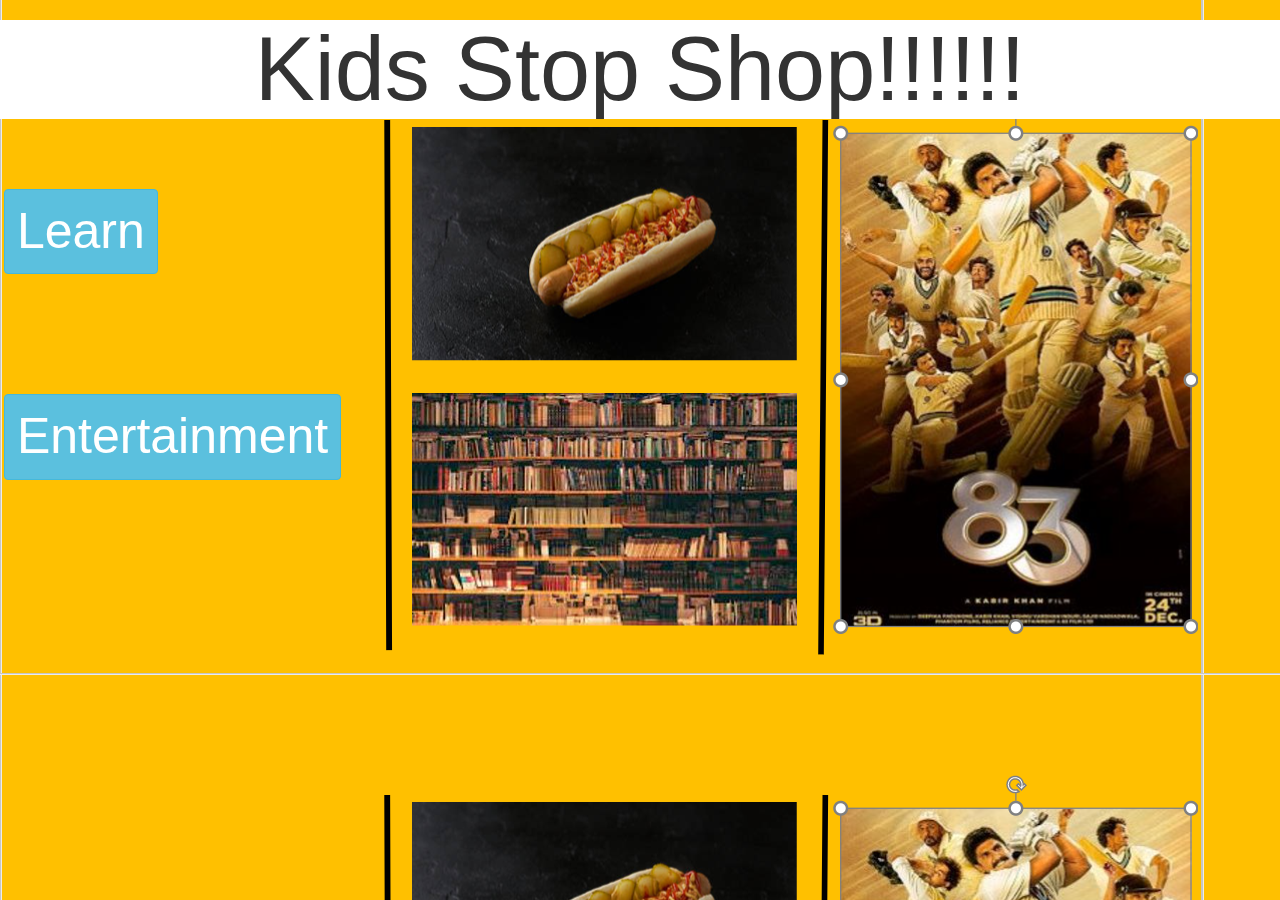
<file: index.html>
<!DOCTYPE html>

<html>

<head>

    <link href="https://fonts.googleapis.com/css?family=Yeon+Sung&display=swap" rel="stylesheet"><meta name="viewport" content="width=device-width, initial-scale=1">

    <link rel="stylesheet" href="https://maxcdn.bootstrapcdn.com/bootstrap/3.4.0/css/bootstrap.min.css">
    <script src="https://ajax.googleapis.com/ajax/libs/jquery/3.4.1/jquery.min.js"></script>
    <script src="https://maxcdn.bootstrapcdn.com/bootstrap/3.4.0/js/bootstrap.min.js"></script>

    <title>Capstone Project</title>

    <link rel="stylesheet" type="text/css" href="style.css">

    <script src="main.js"></script>

</head>

<body class="main">

    <center>

        <h1 class="title">Kids Stop Shop!!!!!!</h1>

    </center>
<br> <br> <br>

    <label>          </label> <button id="Learning" onclick="Learn()" class="btn btn-info">Learn</button>
    
    <br> <br> <br> <br> <br> <br> <br>

    <label>          </label><label>          </label><label>          </label><label>          </label><label>          </label><label>          </label><label>          </label><label>          </label><label>          </label><label>          </label><label>          </label><label>          </label><label>          </label><label>          </label><label>          </label><label>          </label><label>          </label><label>          </label><label>          </label><label>          </label><label>          </label><label>          </label><label>          </label><label>          </label><label>          </label><label>          </label><label>          </label><label>          </label><label>          </label><label>          </label><label>          </label><label>          </label><label>          </label><label>          </label><label>          </label><label>          </label><label>          </label><label>          </label><label>          </label><label>          </label><label>          </label><label>          </label><label>          </label><label>          </label><label>          </label><label>          </label><label>          </label><label>          </label><label>          </label><label>          </label><label>          </label><label>          </label><label>          </label><label>          </label><label>          </label><label>          </label><label>          </label><label>          </label><label>          </label><label>          </label><label>          </label><label>          </label><label>          </label><label>          </label><label>          </label><label>          </label><label>          </label><label>          </label><label>          </label><label>          </label><label>          </label><label>          </label><label>          </label><label>          </label><label>          </label><label>          </label><label>          </label><label>          </label><label>          </label><label>          </label><label>          </label><label>          </label><label>          </label><label>          </label><label>          </label><label>          </label><label>          </label><label>          </label><label>          </label><label>          </label><label>          </label><label>          </label><label>          </label><label>          </label><label>          </label><label>          </label><label>          </label><label>          </label><label>          </label><label>          </label><label>          </label><label>          </label><label>          </label><label>          </label><label>          </label><label>          </label><label>          </label><label>          </label><label>          </label><label>          </label><label>          </label><label>          </label><label>          </label><label>          </label><label>          </label><label>          </label><label>          </label><label>          </label><label>          </label><label>          </label><label>          </label><label>          </label><label>          </label><label>          </label><label>          </label><label>          </label><label>          </label><label>          </label><label>          </label><label>          </label><label>          </label><label>          </label><label>          </label><label>          </label><label>          </label><label>          </label><label>          </label><label>          </label><label>          </label><label>          </label><label>          </label><label>          </label><label>          </label><label>          </label><label>          </label><label>          </label><label>          </label><label>          </label><label>          </label><label>          </label><label>          </label><label>          </label><label>          </label><label>          </label><label>          </label><label>          </label><label>          </label><label>          </label><label>          </label><label>          </label><label>          </label><label>          </label><label>          </label><label>          </label><label>          </label><label>          </label><label>          </label><label>          </label><label>          </label><label>          </label><label>          </label><label>          </label><label>          </label><label>          </label><label>          </label><label>          </label><label>          </label><label>          </label><label>          </label><label>          </label><label>          </label><label>          </label><label>          </label><label>          </label><label>          </label><label>          </label><label>          </label><label>          </label><label>          </label><label>          </label><label>          </label><label>          </label><label>          </label><label>          </label><label>          </label><label>          </label><label>          </label><label>          </label><label>          </label><label>          </label><label>          </label><label>          </label><label>          </label><label>          </label><label>          </label><label>          </label><label>          </label><label>          </label><label>          </label><label>          </label><label>          </label><label>          </label><label>          </label><label>          </label><label>          </label><label>          </label><label>          </label><label>          </label><label>          </label><label>          </label><label>          </label><label>          </label><label>          </label><label>          </label><label>          </label><label>          </label><label>          </label><label>          </label><label>          </label><label>          </label><label>          </label><label>          </label><label>          </label><label>          </label><label>          </label><label>          </label><label>          </label><label>          </label><label>          </label><label>          </label><label>          </label><label>          </label><label>          </label><label>          </label><label>          </label><label>          </label><label>          </label><label>          </label><label>          </label><label>          </label><label>          </label><label>          </label><label>          </label><label>          </label><label>          </label><label>          </label><label>          </label><label>          </label><label>          </label><label>          </label><label>          </label><label>          </label><label>          </label><label>          </label><label>          </label><label>          </label><label>          </label><label>          </label><label>          </label><label>          </label><label>          </label><label>          </label><label>          </label><label>          </label><label>          </label><label>          </label><label>          </label><label>          </label><label>          </label><label>          </label><label>          </label><label>          </label><label>          </label><label>          </label><label>          </label><label>          </label><label>          </label><label>          </label><label>          </label><label>          </label><label>          </label><label>          </label><label>          </label><label>          </label><label>          </label><label>          </label><label>          </label><label>          </label><label>          </label><label>          </label><label>          </label><label>          </label><label>          </label><label>          </label><label>          </label><label>          </label><label>          </label><label>          </label><label>          </label><label>          </label><label>          </label><label>          </label><label>          </label><label>          </label><label>          </label><label>          </label><label>          </label><label>          </label><label>          </label><label>          </label><label>          </label><label>          </label><label>          </label><label>          </label><label>          </label><label>          </label><label>          </label><label>          </label><label>          </label><label>          </label><label>          </label><label>          </label><label>          </label><label>          </label><label>          </label><label>          </label><label>          </label><label>          </label><label>          </label><label>          </label><label>          </label><label>          </label><label>          </label><label>          </label><label>          </label><label>          </label><label>          </label><label>          </label><label>          </label><label>          </label><label>          </label><label>          </label><label>          </label><label>          </label><label>          </label><label>          </label><label>          </label><label>          </label><label>          </label><label>          </label><label>          </label><label>          </label><label>          </label><label>          </label><label>          </label><label>          </label><label>          </label><label>          </label><label>          </label><label>          </label><label>          </label><label>          </label><label>          </label><label>          </label><label>          </label><label>          </label><label>          </label><label>          </label><label>          </label><label>          </label><label>          </label><label>          </label><label>          </label><label>          </label><label>          </label><label>          </label><label>          </label><label>          </label><label>          </label><label>          </label><label>          </label><label>          </label><label>          </label><label>          </label><label>          </label><label>          </label><label>          </label><label>          </label><label>          </label><label>          </label><label>          </label><label>          </label><label>          </label><label>          </label><label>          </label><label>          </label><label>          </label><label>          </label><label>          </label><label>          </label><label>          </label><label>          </label><label>          </label><label>          </label><label>          </label><label>          </label><label>          </label><label>          </label><label>          </label><label>          </label><label>          </label><label>          </label><label>          </label><label>          </label><label>          </label><label>          </label><label>          </label><label>          </label><label>          </label><label>          </label><label>          </label><label>          </label><label>          </label><label>          </label><label>          </label><label>          </label><label>          </label><label>          </label><label>          </label><label>          </label><label>          </label><label>          </label><label>          </label><label>          </label><label>          </label><label>          </label><label>          </label><label>          </label><label>          </label> <button id="Entertainment" onclick="Entertainment()" class="btn btn-info">Entertainment</button> 

    <br> 








</body>
</html>
</file>
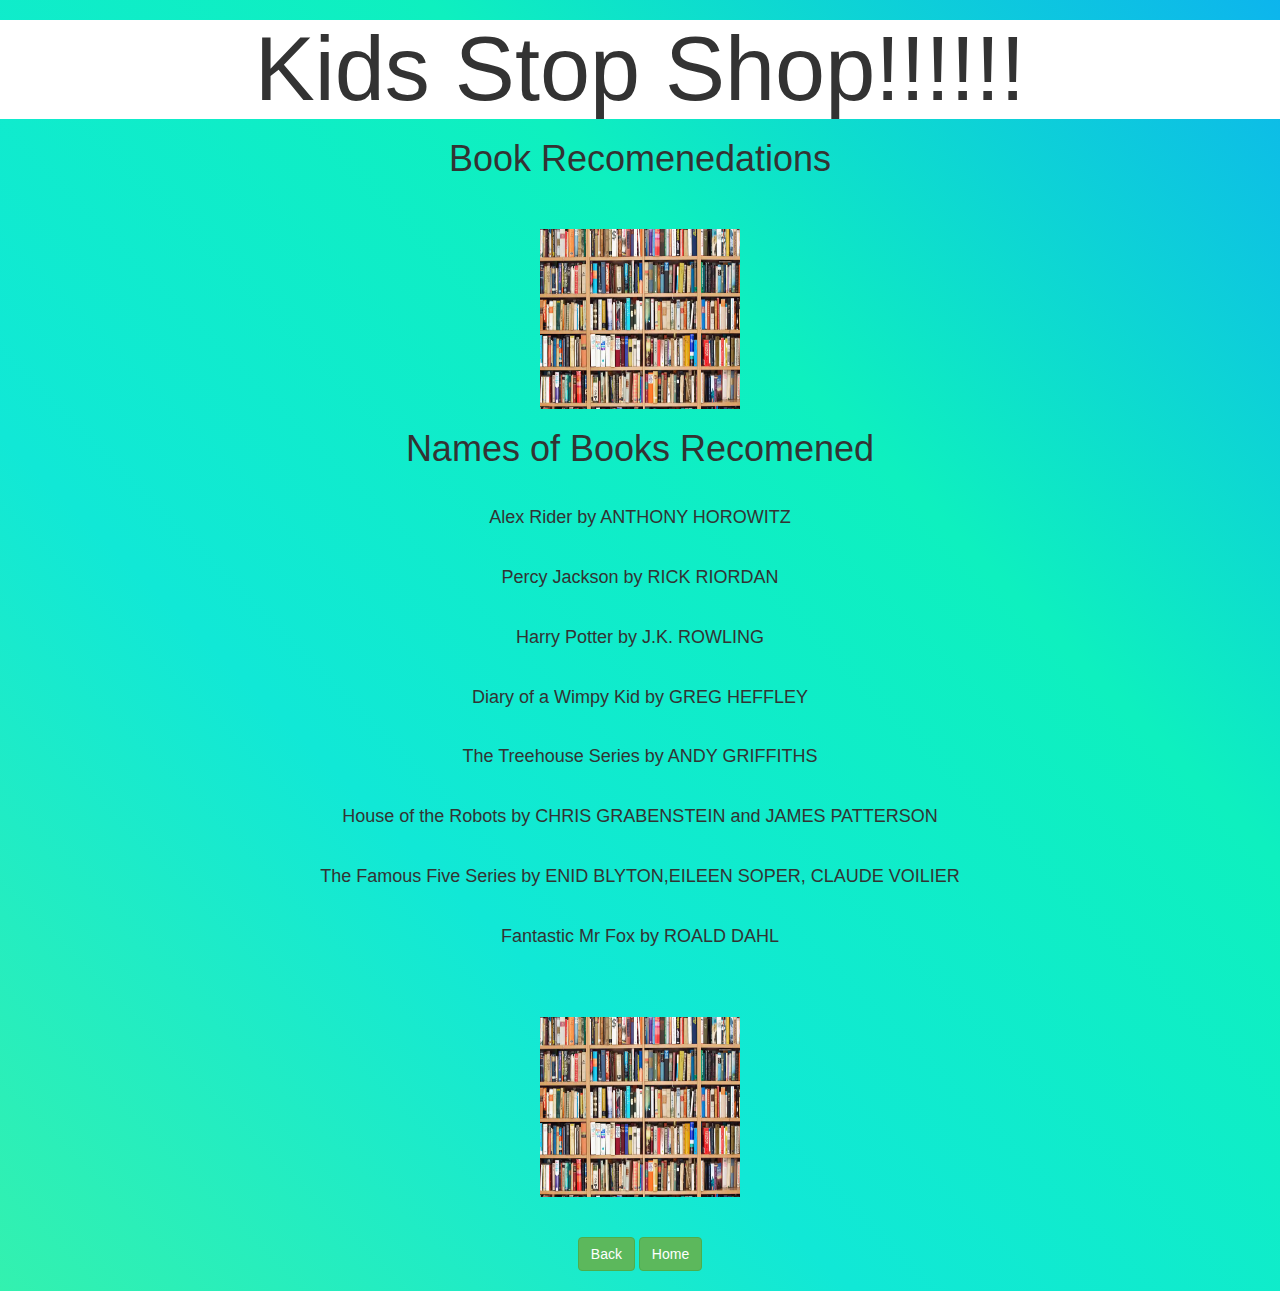
<file: books.html>
<!DOCTYPE html>

<html>

<head>

    <link href="https://fonts.googleapis.com/css?family=Yeon+Sung&display=swap" rel="stylesheet"><meta name="viewport" content="width=device-width, initial-scale=1">

    <link rel="stylesheet" href="https://maxcdn.bootstrapcdn.com/bootstrap/3.4.0/css/bootstrap.min.css">
    <script src="https://ajax.googleapis.com/ajax/libs/jquery/3.4.1/jquery.min.js"></script>
    <script src="https://maxcdn.bootstrapcdn.com/bootstrap/3.4.0/js/bootstrap.min.js"></script>

    <title>Capstone Project</title>

    <link rel="stylesheet" type="text/css" href="style.css">

    <script src="books.js"></script>

</head>

<body>

    <center>

        <h1 class="title">Kids Stop Shop!!!!!!</h1>

        <h1 id="titleb"> Book Recomenedations</h1>

        <br> <br>

        <img src="books.webp" class="image">

    <h1> Names of Books Recomened</h1>
    <br>
    <h4> Alex Rider by ANTHONY HOROWITZ</h4>
    <br> 
    <h4> Percy Jackson by RICK RIORDAN</h4>
    <br>
    <h4> Harry Potter by J.K. ROWLING</h4>
    <br> 
    <h4> Diary of a Wimpy Kid by GREG HEFFLEY</h4>
    <br>
    <h4> The Treehouse Series by ANDY GRIFFITHS</h4>
    <br>
    <h4> House of the Robots by CHRIS GRABENSTEIN and JAMES PATTERSON</h4>
    <br>
    <h4>The Famous Five Series by ENID BLYTON,EILEEN SOPER, CLAUDE VOILIER</h4>
    <br> 
    <h4>Fantastic Mr Fox by ROALD DAHL</h4>
    <br> <br> <br>

    <img src="books.webp" class="image">

    <br> <br> <br>

    <span> <button id="back" onclick="back()" class="btn btn-success">Back</button> <label></label><label></label><label></label><label></label><button id="home" onclick="home()" class="btn btn-success">Home</button></span>

    <br> <br>

</center>
</body>
</html>
</file>
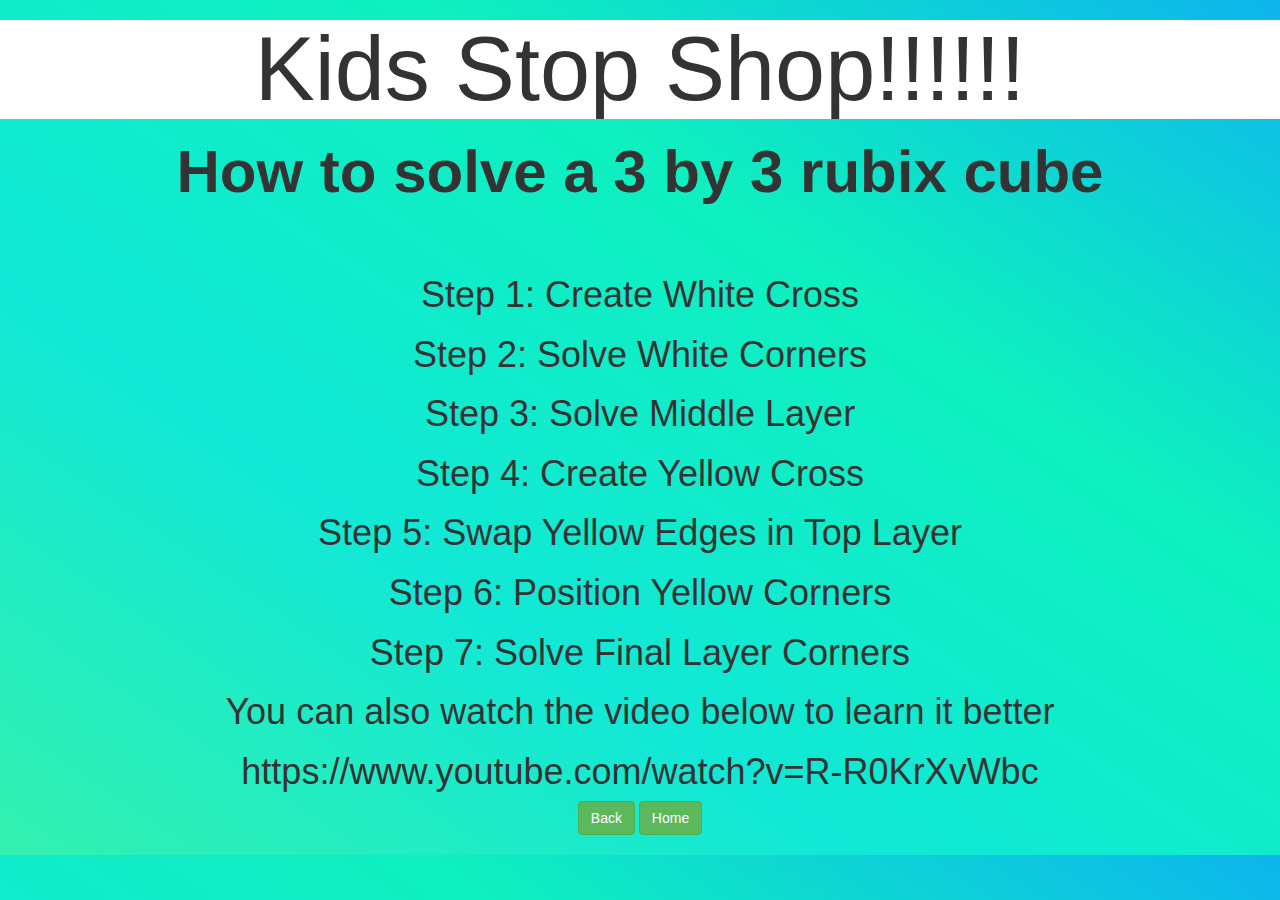
<file: cube.html>
<!DOCTYPE html>

<html>

<head>

    <link href="https://fonts.googleapis.com/css?family=Yeon+Sung&display=swap" rel="stylesheet"><meta name="viewport" content="width=device-width, initial-scale=1">

    <link rel="stylesheet" href="https://maxcdn.bootstrapcdn.com/bootstrap/3.4.0/css/bootstrap.min.css">
    <script src="https://ajax.googleapis.com/ajax/libs/jquery/3.4.1/jquery.min.js"></script>
    <script src="https://maxcdn.bootstrapcdn.com/bootstrap/3.4.0/js/bootstrap.min.js"></script>

    <title>Capstone Project</title>

    <link rel="stylesheet" type="text/css" href="style.css">
    <script src="cube.js"></script>


</head>
<body>

    <center>

        <h1 class="title">Kids Stop Shop!!!!!!</h1>

        <h1 id="title">How to solve a 3 by 3 rubix cube</h1>

        <br> <br>
        
        <h1>Step 1: Create White Cross</h1>

        <h1>Step 2: Solve White Corners</h1>

        <h1>Step 3: Solve Middle Layer</h1>

        <h1>Step 4: Create Yellow Cross</h1>

        <h1>Step 5: Swap Yellow Edges in Top Layer</h1>

        <h1>Step 6: Position Yellow Corners</h1>

        <h1>Step 7: Solve Final Layer Corners</h1>

        <h1> You can also watch the video below to learn it better</h1>

        <h1>https://www.youtube.com/watch?v=R-R0KrXvWbc</h1>
    
        <span> <button id="back" onclick="back()" class="btn btn-success">Back</button> <label></label><label></label><label></label><label>                                                                                                                                  </label><button id="home" onclick="home()" class="btn btn-success">Home</button></span>

        <br> <br>
    </center>
</body></html>
</file>
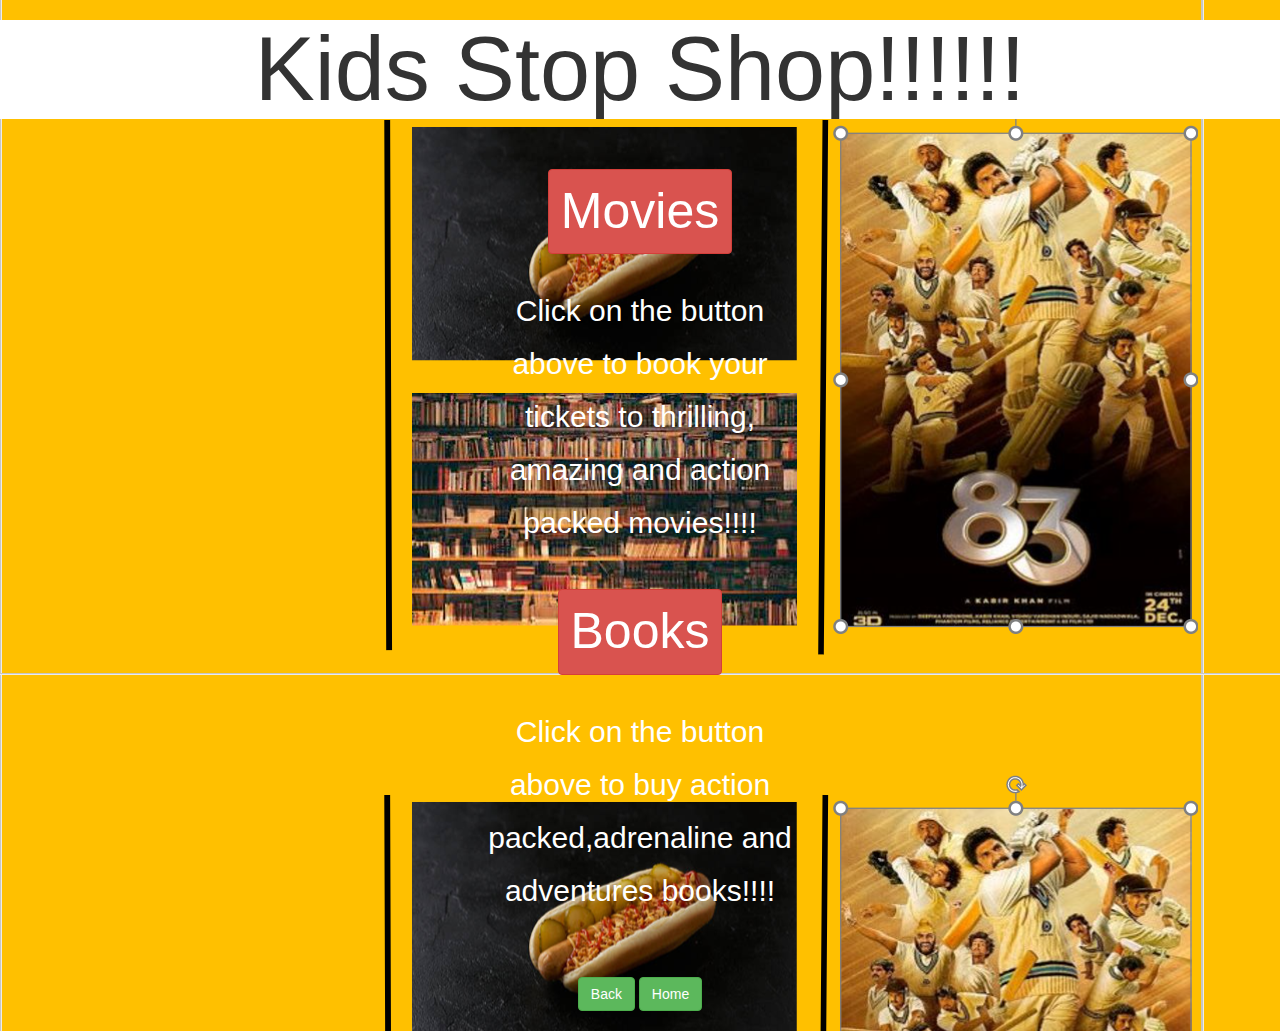
<file: Entertainment.html>
<!DOCTYPE html>

<html>

<head>

    <link href="https://fonts.googleapis.com/css?family=Yeon+Sung&display=swap" rel="stylesheet"><meta name="viewport" content="width=device-width, initial-scale=1">

    <link rel="stylesheet" href="https://maxcdn.bootstrapcdn.com/bootstrap/3.4.0/css/bootstrap.min.css">
    <script src="https://ajax.googleapis.com/ajax/libs/jquery/3.4.1/jquery.min.js"></script>
    <script src="https://maxcdn.bootstrapcdn.com/bootstrap/3.4.0/js/bootstrap.min.js"></script>

    <title>Capstone Project</title>

    <link rel="stylesheet" type="text/css" href="style.css">

    <script src="Entertainment.js"></script>

</head>

<body class="main">

    <center>

        <h1 id="titlee">Kids Stop Shop!!!!!!</h1>
    
        <br> <br>
        
        <button id="movies" onclick="movies()" class="btn btn-danger"> Movies</button>

        <br> <br>
    
        <h2 class="white">Click on the button </h2>
    
        <h2 class="white">above to book your </h2>
    
        <h2 class="white">tickets to thrilling,</h2>

        <h2 class="white"> amazing and action</h2>

        <h2 class="white"> packed movies!!!!</h2>
    
        <br> <br>
    
    
        <button id="Books" onclick="Books()" class="btn btn-danger">Books</button>
    
        <br> <br>
    
        <h2 class="white">Click on the button </h2>
    
        <h2 class="white">above to buy action </h2>
    
        <h2 class="white">packed,adrenaline and </h2>

        <h2 class="white">adventures books!!!!</h2>

        <br> <br> <br>
    
        <span> <button id="back" onclick="back()" class="btn btn-success">Back</button> <label></label><label></label><label></label><label>                                                                                                                                  </label><button id="home" onclick="home()" class="btn btn-success">Home</button></span>
    
<br> <br>
    </center>
</html>
</file>
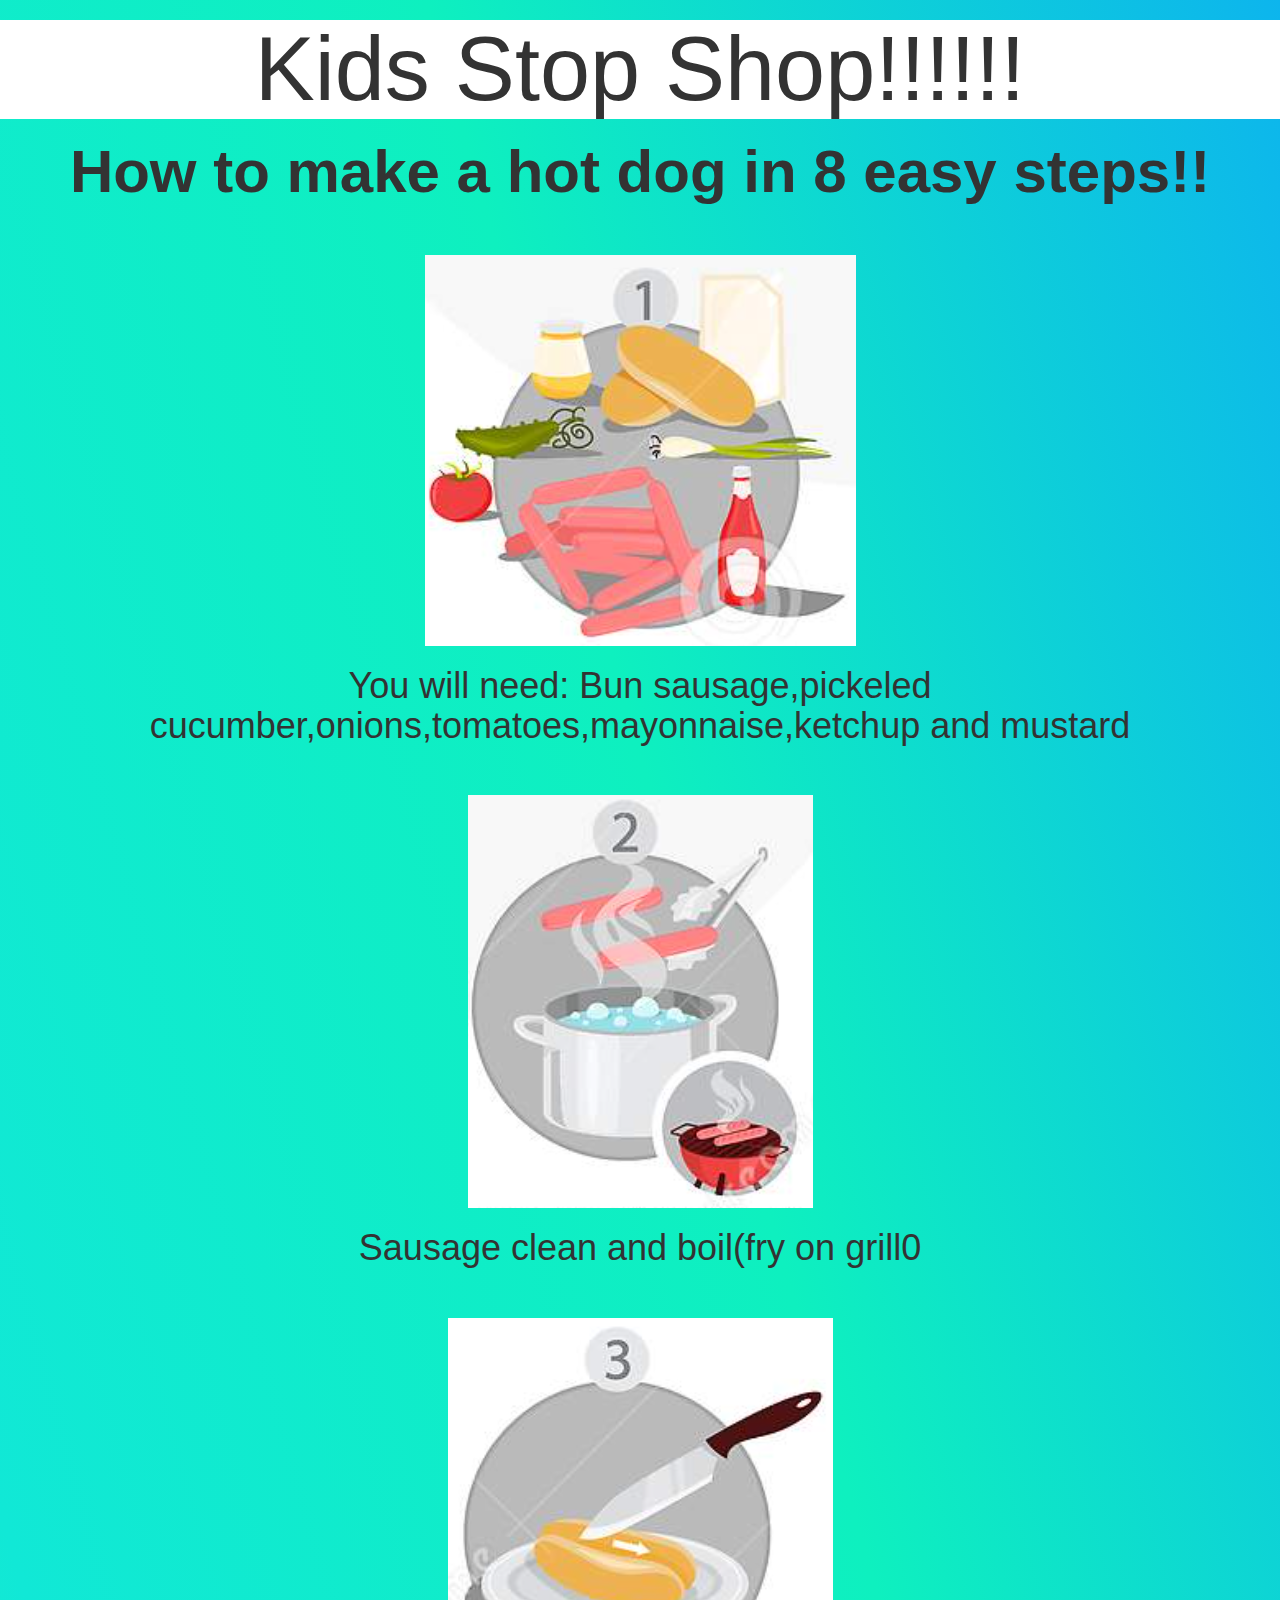
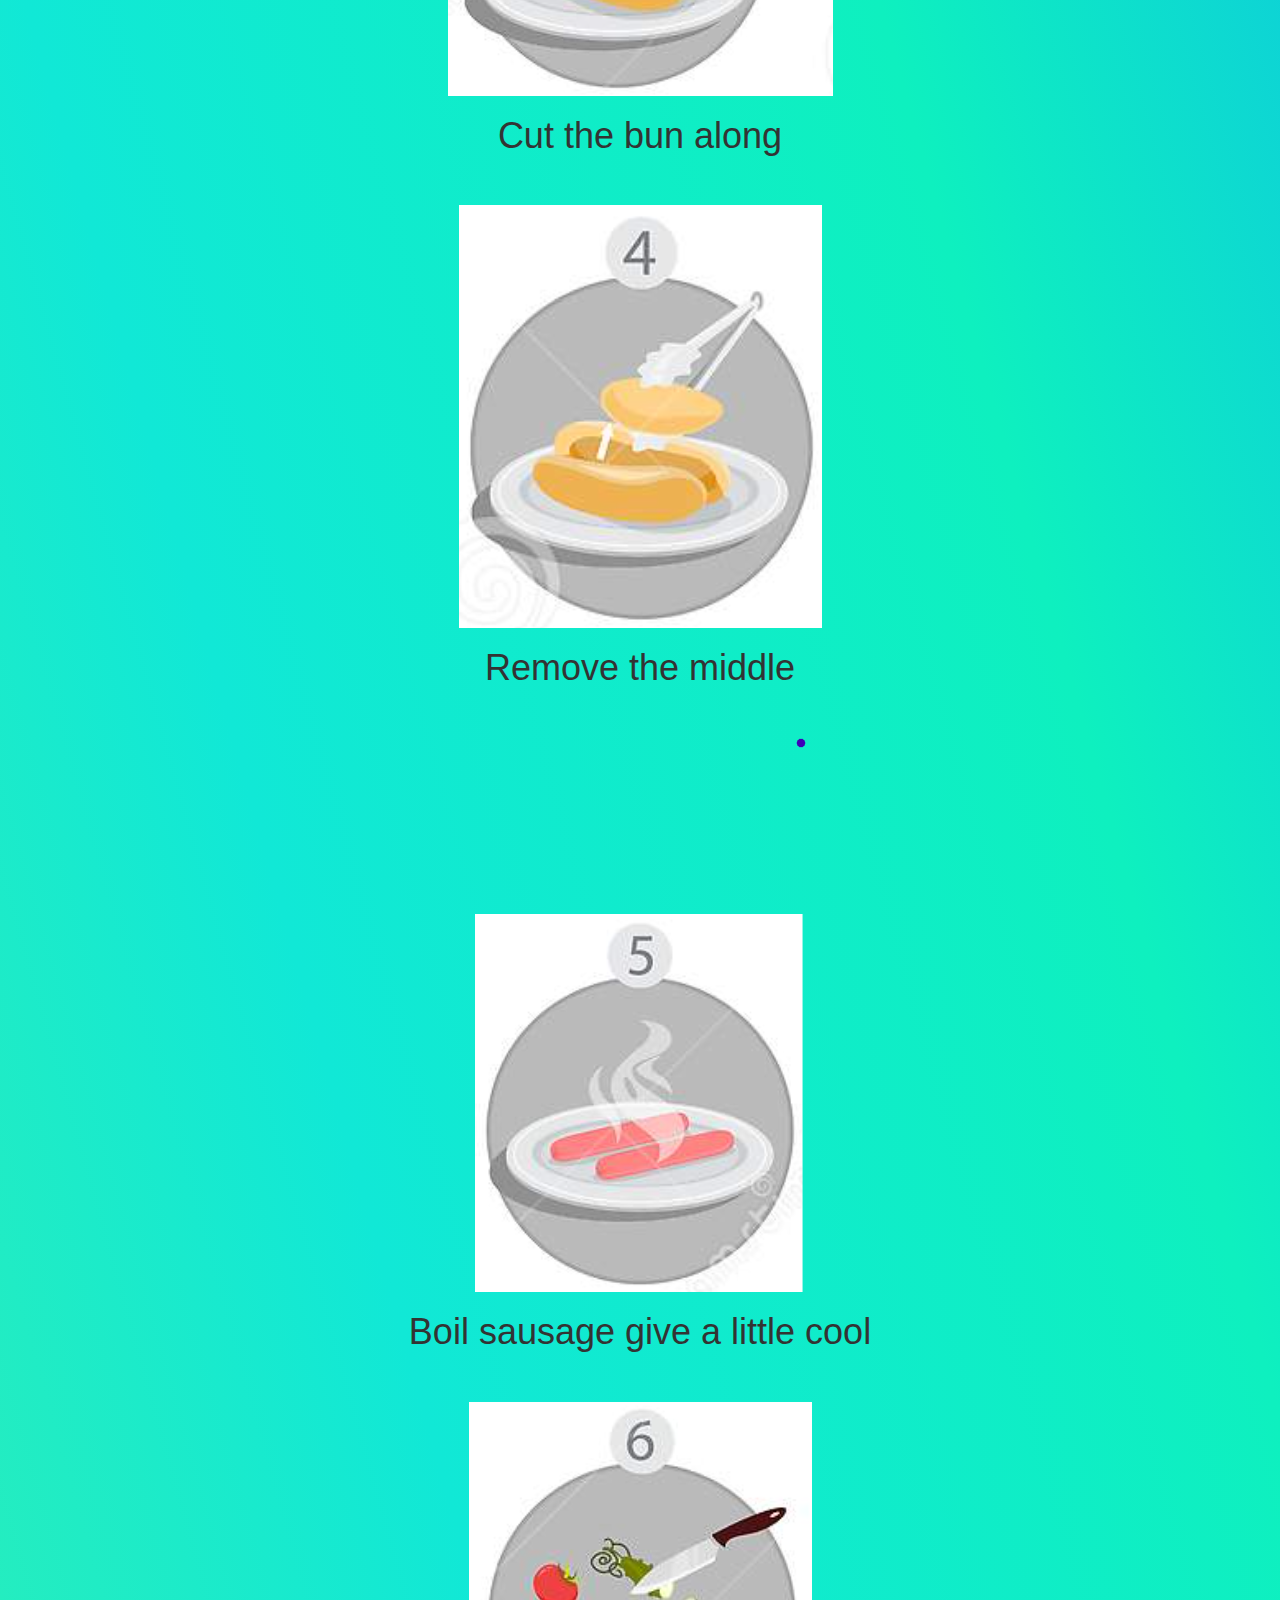
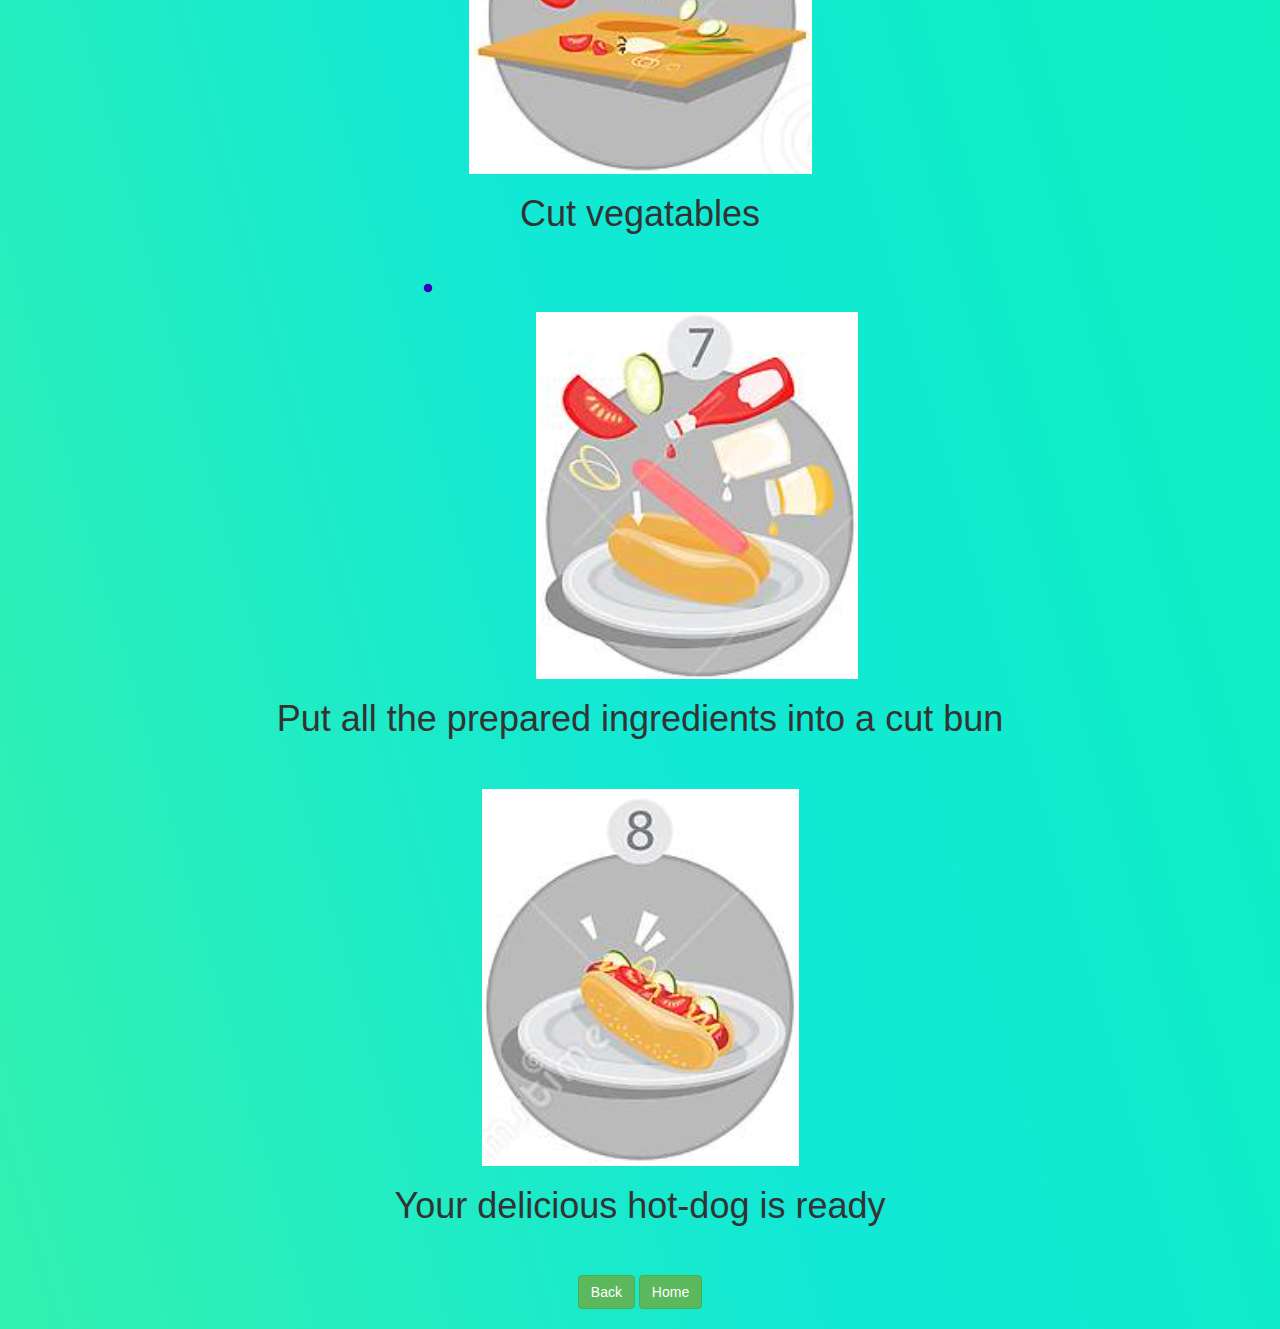
<file: hot_dog.html>
<!DOCTYPE html>

<html>

<head>

    <link href="https://fonts.googleapis.com/css?family=Yeon+Sung&display=swap" rel="stylesheet"><meta name="viewport" content="width=device-width, initial-scale=1">

    <link rel="stylesheet" href="https://maxcdn.bootstrapcdn.com/bootstrap/3.4.0/css/bootstrap.min.css">
    <script src="https://ajax.googleapis.com/ajax/libs/jquery/3.4.1/jquery.min.js"></script>
    <script src="https://maxcdn.bootstrapcdn.com/bootstrap/3.4.0/js/bootstrap.min.js"></script>

    <title>Capstone Project</title>

    <link rel="stylesheet" type="text/css" href="style.css">

    <script src="hot_dog.js"></script>


</head>
<body>

    <center>

        <h1 class="title">Kids Stop Shop!!!!!!</h1>

        <h1 id="title">How to make a hot dog in 8 easy steps!!</h1>
        
        <br> <br>

        <span><img src="hotdog1.png"> <h1>You will need: Bun sausage,pickeled cucumber,onions,tomatoes,mayonnaise,ketchup and mustard </h1></span>

        <br> <br>

        <span><img src="hotdog2.png"> <h1>Sausage clean and boil(fry on grill0</h1></span>

        <br> <br>

        <span><img src="hotdog3.png"> <h1>Cut the bun along </h1></span>

        <br> <br>

        <span><img src="hotdog4.png"> <h1>Remove the middle </h1></span>

        <br> <br>

        <span><img src="hotdog5.png"> <h1>Boil sausage give a little cool </h1></span>

        <br> <br>

        <span><img src="hotdog6.png"> <h1>Cut vegatables </h1></span>

        <br> <br>

        <span><img src="hotdog7.png"> <h1>Put all the prepared ingredients into a cut bun  </h1></span>

        <br> <br>

        <span><img src="hotdog8.png"> <h1>Your delicious hot-dog is ready </h1></span>

        <br> <br>
    
        <span> <button id="back" onclick="back()" class="btn btn-success">Back</button> <label></label><label></label><label></label><label>                                                                                                                                  </label><button id="home" onclick="home()" class="btn btn-success">Home</button></span>

        <br> <br>

    </center>
</body></html>
</file>
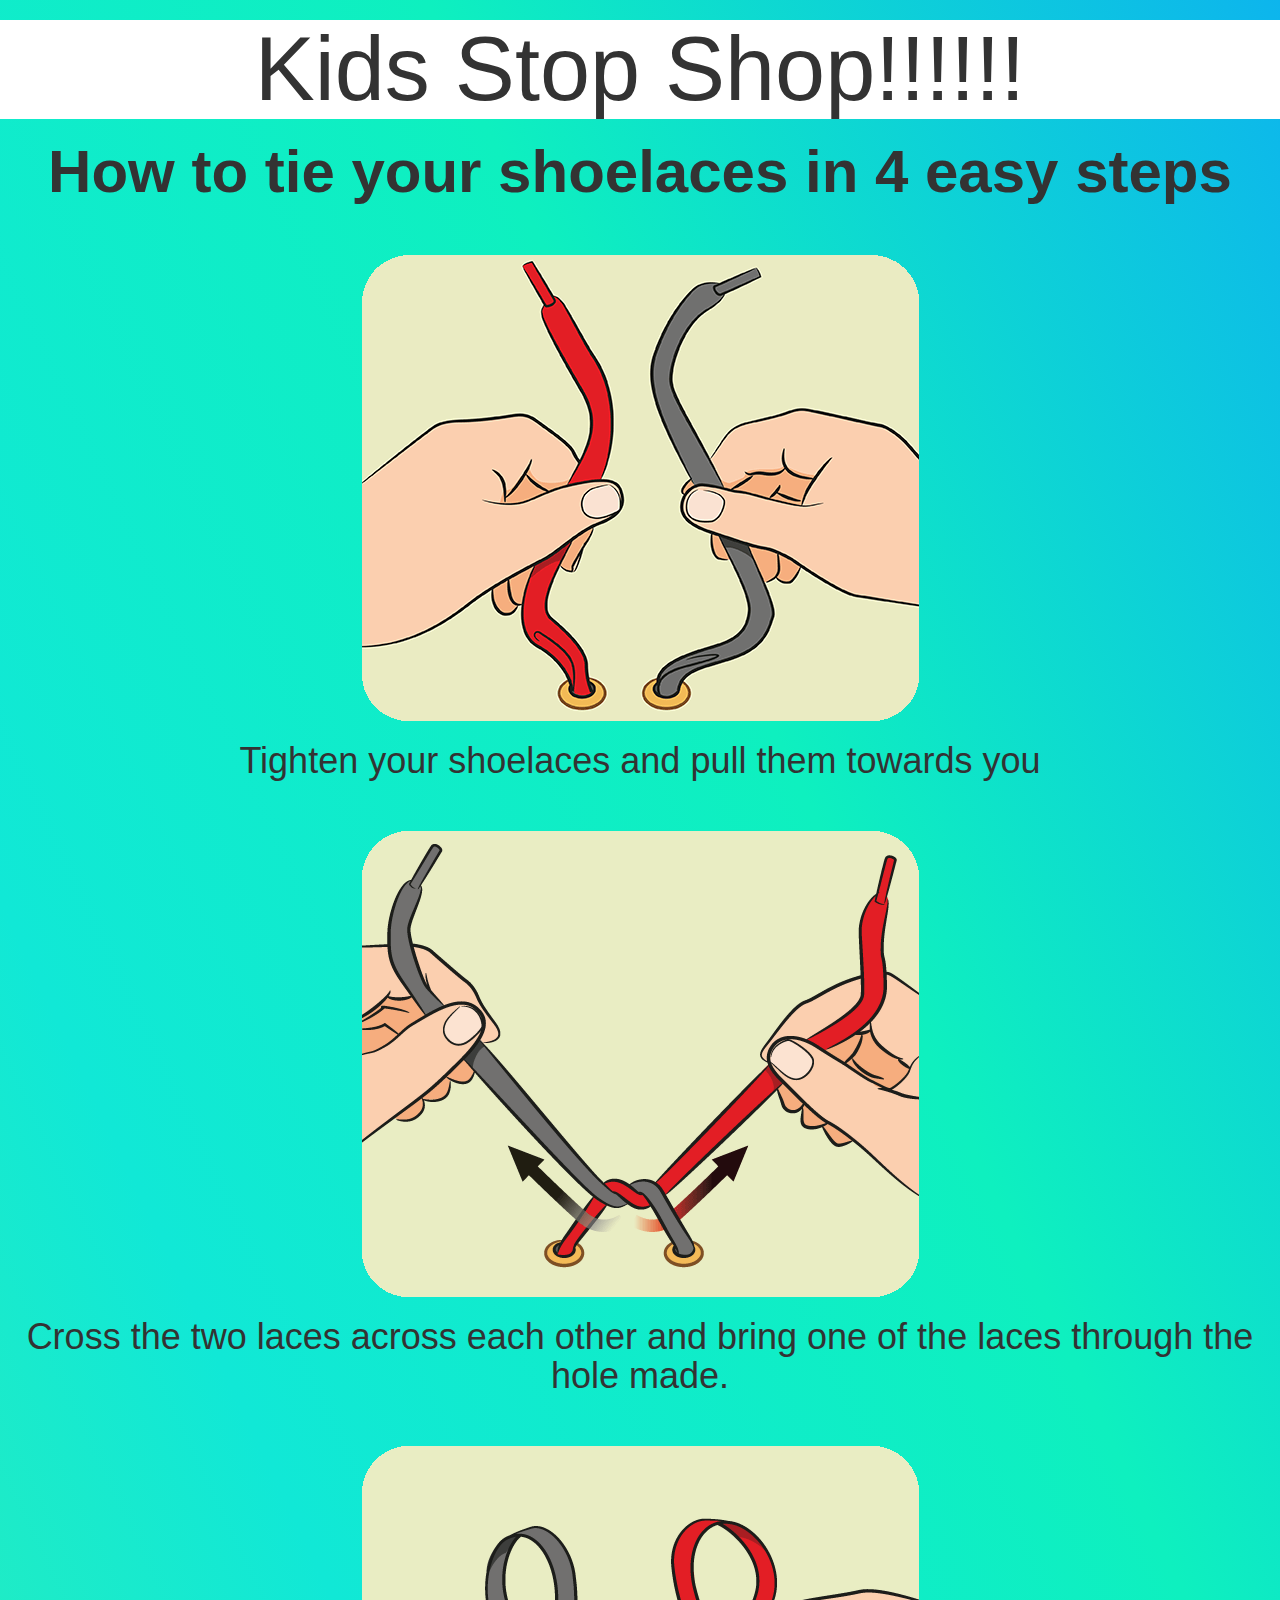
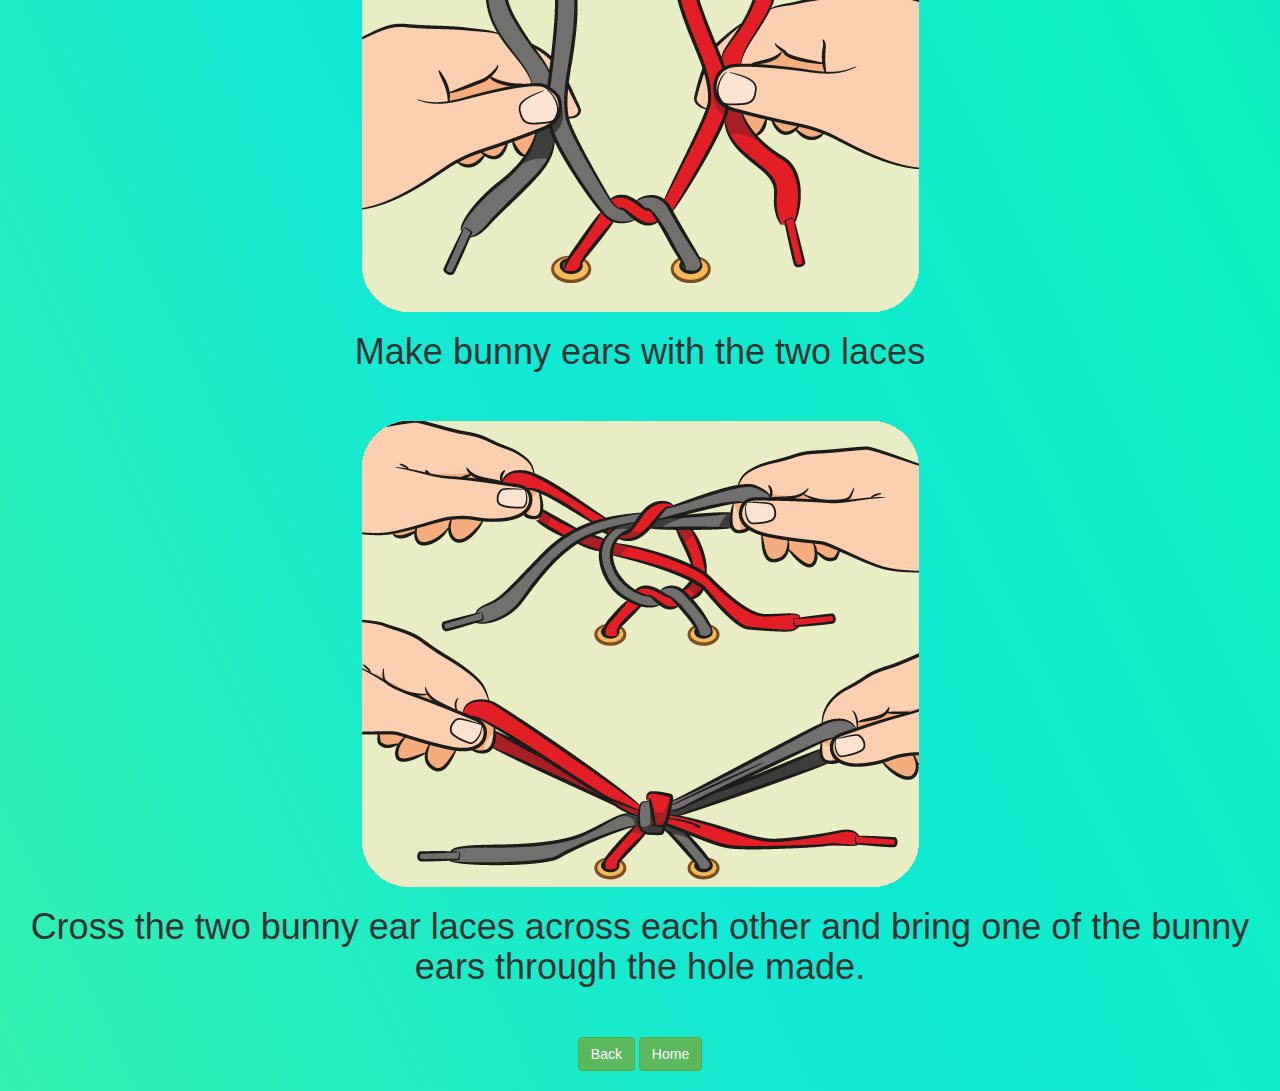
<file: laces.html>
<!DOCTYPE html>

<html>

<head>

    <link href="https://fonts.googleapis.com/css?family=Yeon+Sung&display=swap" rel="stylesheet"><meta name="viewport" content="width=device-width, initial-scale=1">

    <link rel="stylesheet" href="https://maxcdn.bootstrapcdn.com/bootstrap/3.4.0/css/bootstrap.min.css">
    <script src="https://ajax.googleapis.com/ajax/libs/jquery/3.4.1/jquery.min.js"></script>
    <script src="https://maxcdn.bootstrapcdn.com/bootstrap/3.4.0/js/bootstrap.min.js"></script>

    <title>Capstone Project</title>

    <link rel="stylesheet" type="text/css" href="style.css">

    <script src="laces.js"></script>


</head>
<body>

    <center>

        <h1 class="title">Kids Stop Shop!!!!!!</h1>

        <h1 id="title">How to tie your shoelaces in 4 easy steps</h1>

        <br> <br>

        <span><img src="step1.gif"> <h1>Tighten your shoelaces and pull them towards you </h1></span>

        <br> <br>

        <span><img src="step2.gif"> <h1>Cross the two laces across each other and bring one of the laces through the hole made. </h1></span>

        <br> <br>

        <span><img src="step3.gif"> <h1>Make bunny ears with the two laces  </h1></span>

        <br> <br>

        <span><img src="step4.gif"> <h1>Cross the two bunny ear laces across each other and bring one of the bunny ears through the hole made. </h1></span>

        <br> <br>
    
        <span> <button id="back" onclick="back()" class="btn btn-success">Back</button> <label></label><label></label><label></label><label>                                                                                                                                  </label><button id="home" onclick="home()" class="btn btn-success">Home</button></span>

        <br> <br>
    </center>
</body></html>
</file>
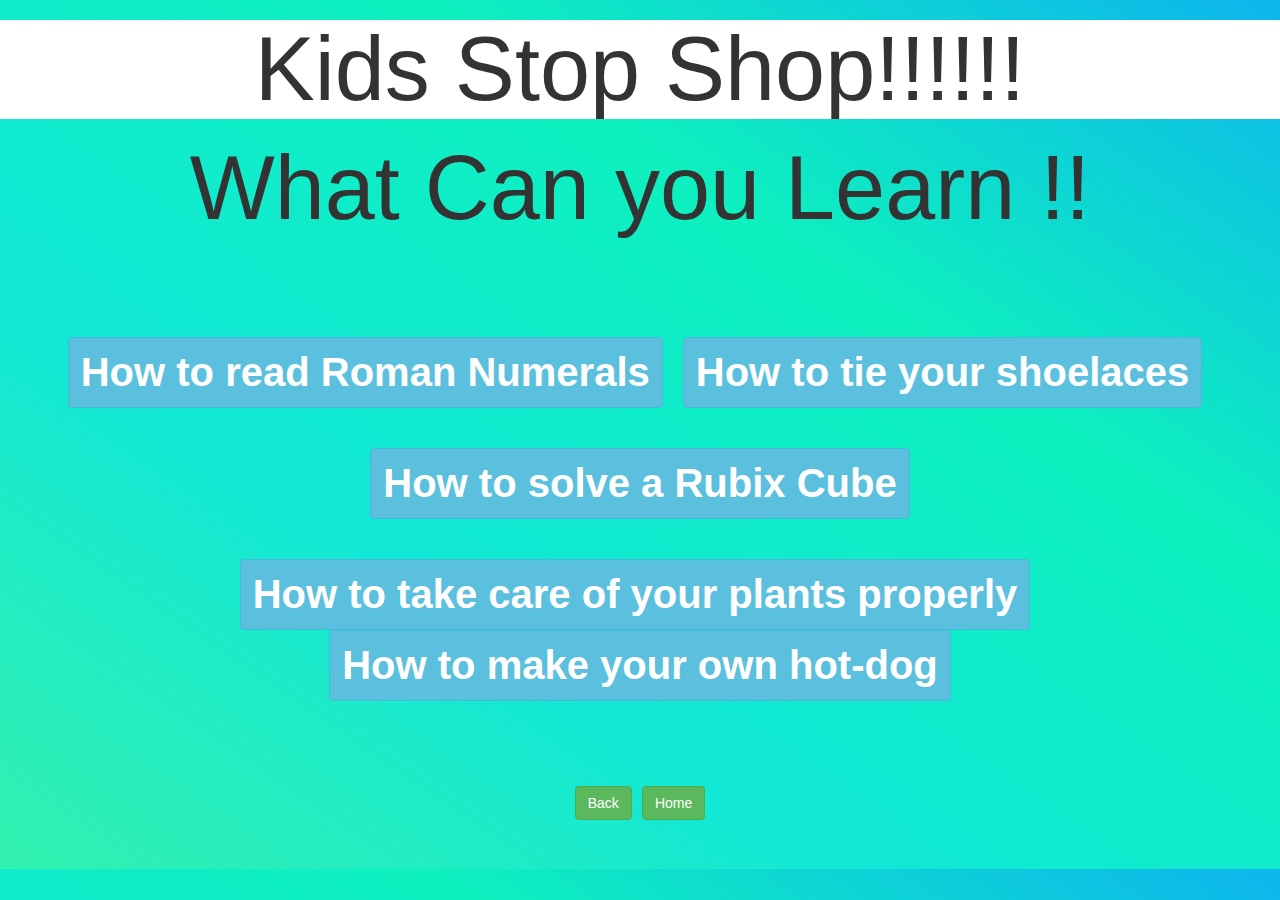
<file: Learn.html>
<!DOCTYPE html>

<html>

<head>

    <link href="https://fonts.googleapis.com/css?family=Yeon+Sung&display=swap" rel="stylesheet"><meta name="viewport" content="width=device-width, initial-scale=1">

    <link rel="stylesheet" href="https://maxcdn.bootstrapcdn.com/bootstrap/3.4.0/css/bootstrap.min.css">
    <script src="https://ajax.googleapis.com/ajax/libs/jquery/3.4.1/jquery.min.js"></script>
    <script src="https://maxcdn.bootstrapcdn.com/bootstrap/3.4.0/js/bootstrap.min.js"></script>

    <title>Capstone Project</title>

    <link rel="stylesheet" type="text/css" href="style.css">

    <script src="Learning.js"></script>


</head>
<body>

    <center>

        <h1 class="title">Kids Stop Shop!!!!!!</h1>


        <h1 id="titlel">What Can you Learn !!<h1>

        
        <br>
    <br>
        <span>

            <button id="romannumerals" onclick="time()" class="btn btn-info"> How to read Roman Numerals</button> <label></label>

            <button id="shoelaces" onclick="laces()" class="btn btn-info"> How to tie your shoelaces</button> <label></label>

            <br> <br>

            <button id="cube" onclick="cube()" class="btn btn-info">How to solve a Rubix Cube</button>
        </span>

        <br>
        <br> 
        <span>

            <button id="plants" onclick="plants()" class="btn btn-info"> How to take care of your plants properly</button> <label></label>

            <button id="hot-dog" onclick="food()" class="btn btn-info">How to make your own hot-dog</button>

            <br> <br> <br>
    
            <span> <button id="back" onclick="back()" class="btn btn-success">Back</button> <label></label><label></label><label></label><label>                                                                                                                                  </label><button id="home" onclick="home()" class="btn btn-success">Home</button></span>

            <br> <br>
        </span>
    </center>
</body>
</html>
</file>
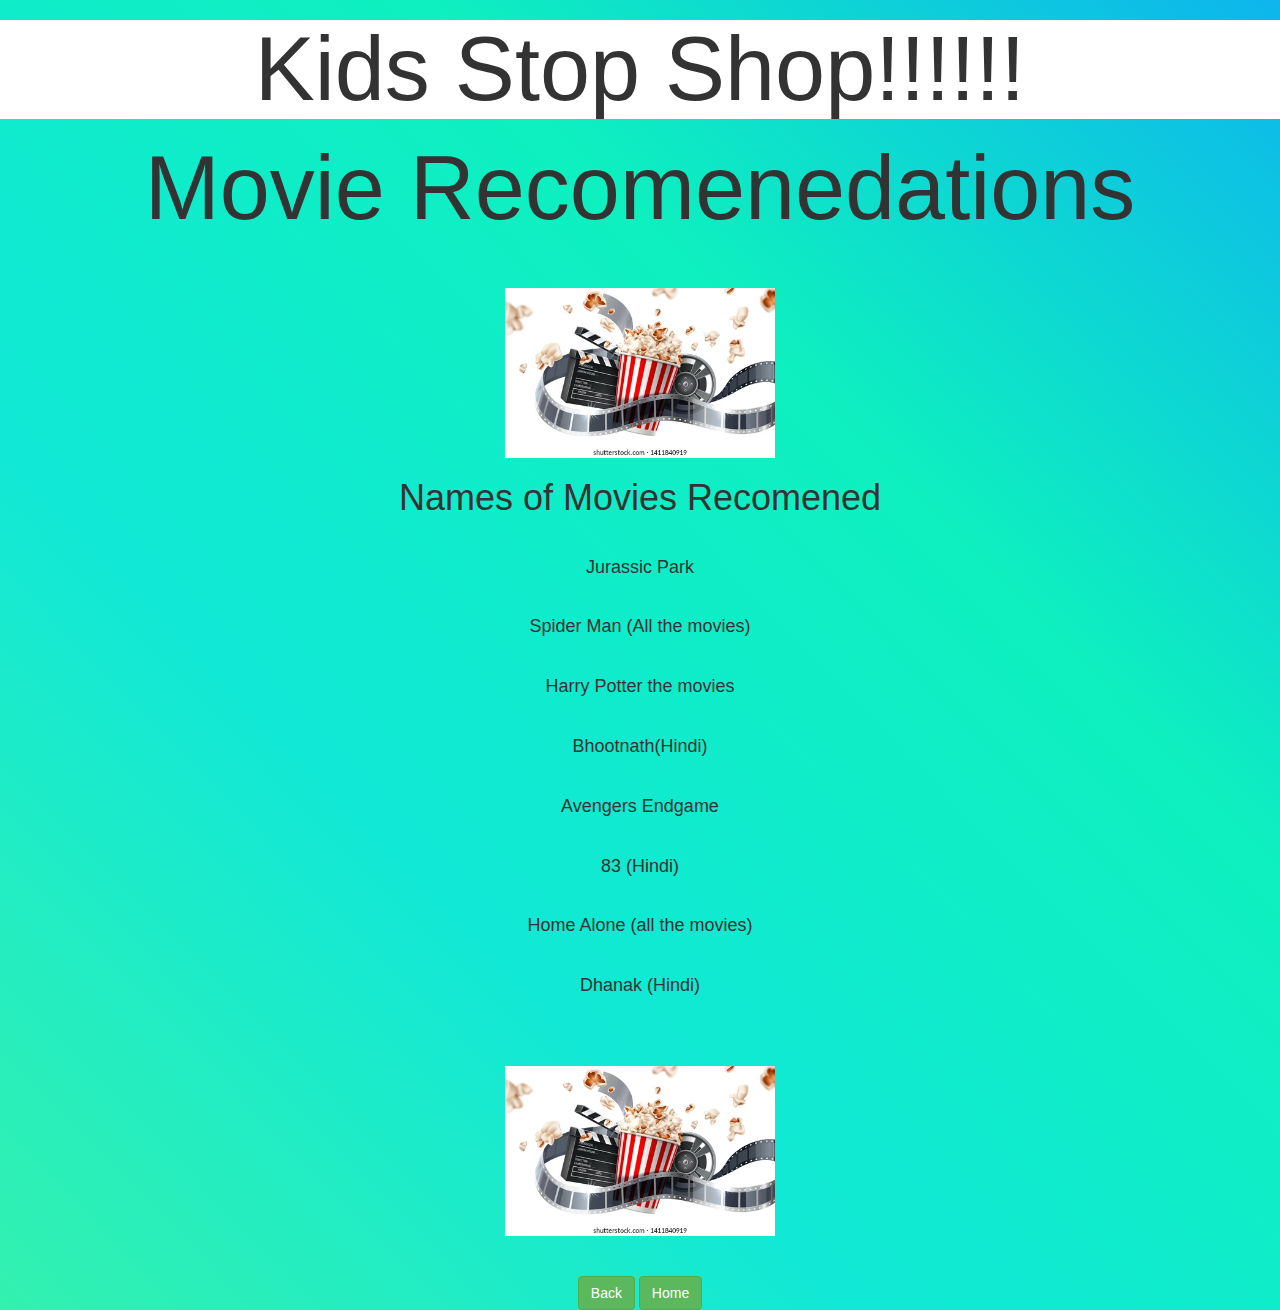
<file: movies.html>
<!DOCTYPE html>

<html>

<head>

    <link href="https://fonts.googleapis.com/css?family=Yeon+Sung&display=swap" rel="stylesheet"><meta name="viewport" content="width=device-width, initial-scale=1">

    <link rel="stylesheet" href="https://maxcdn.bootstrapcdn.com/bootstrap/3.4.0/css/bootstrap.min.css">
    <script src="https://ajax.googleapis.com/ajax/libs/jquery/3.4.1/jquery.min.js"></script>
    <script src="https://maxcdn.bootstrapcdn.com/bootstrap/3.4.0/js/bootstrap.min.js"></script>

    <title>Capstone Project</title>

    <link rel="stylesheet" type="text/css" href="style.css">

    <script src="movies.js"></script>

</head>
<body>
    <center>

        <h1 class="title">Kids Stop Shop!!!!!!</h1>


        <h1 id="titlem"> Movie Recomenedations</h1>

        <br> <br>

        <img src="movie.webp" class="imagem">

        <h1> Names of Movies Recomened</h1>
        <br>
        <h4> Jurassic Park</h4>
        <br> 
        <h4> Spider Man (All the movies)</h4>
        <br>
        <h4> Harry Potter the movies</h4>
        <br> 
        <h4> Bhootnath(Hindi)</h4>
        <br>
        <h4> Avengers Endgame</h4>
        <br>
        <h4> 83 (Hindi)</h4>
        <br>
        <h4>Home Alone (all the movies)</h4>
        <br> 
        <h4>Dhanak (Hindi)</h4>
        <br> <br> <br>

        <img src="movie.webp" class="imagem">

        <br> <br> <br>
    
        <span> <button id="back" onclick="back()" class="btn btn-success">Back</button> <label></label><label></label><label></label><label>                                                                                                                                  </label><button id="home" onclick="home()" class="btn btn-success">Home</button></span>
    
</body>
</html>
</file>
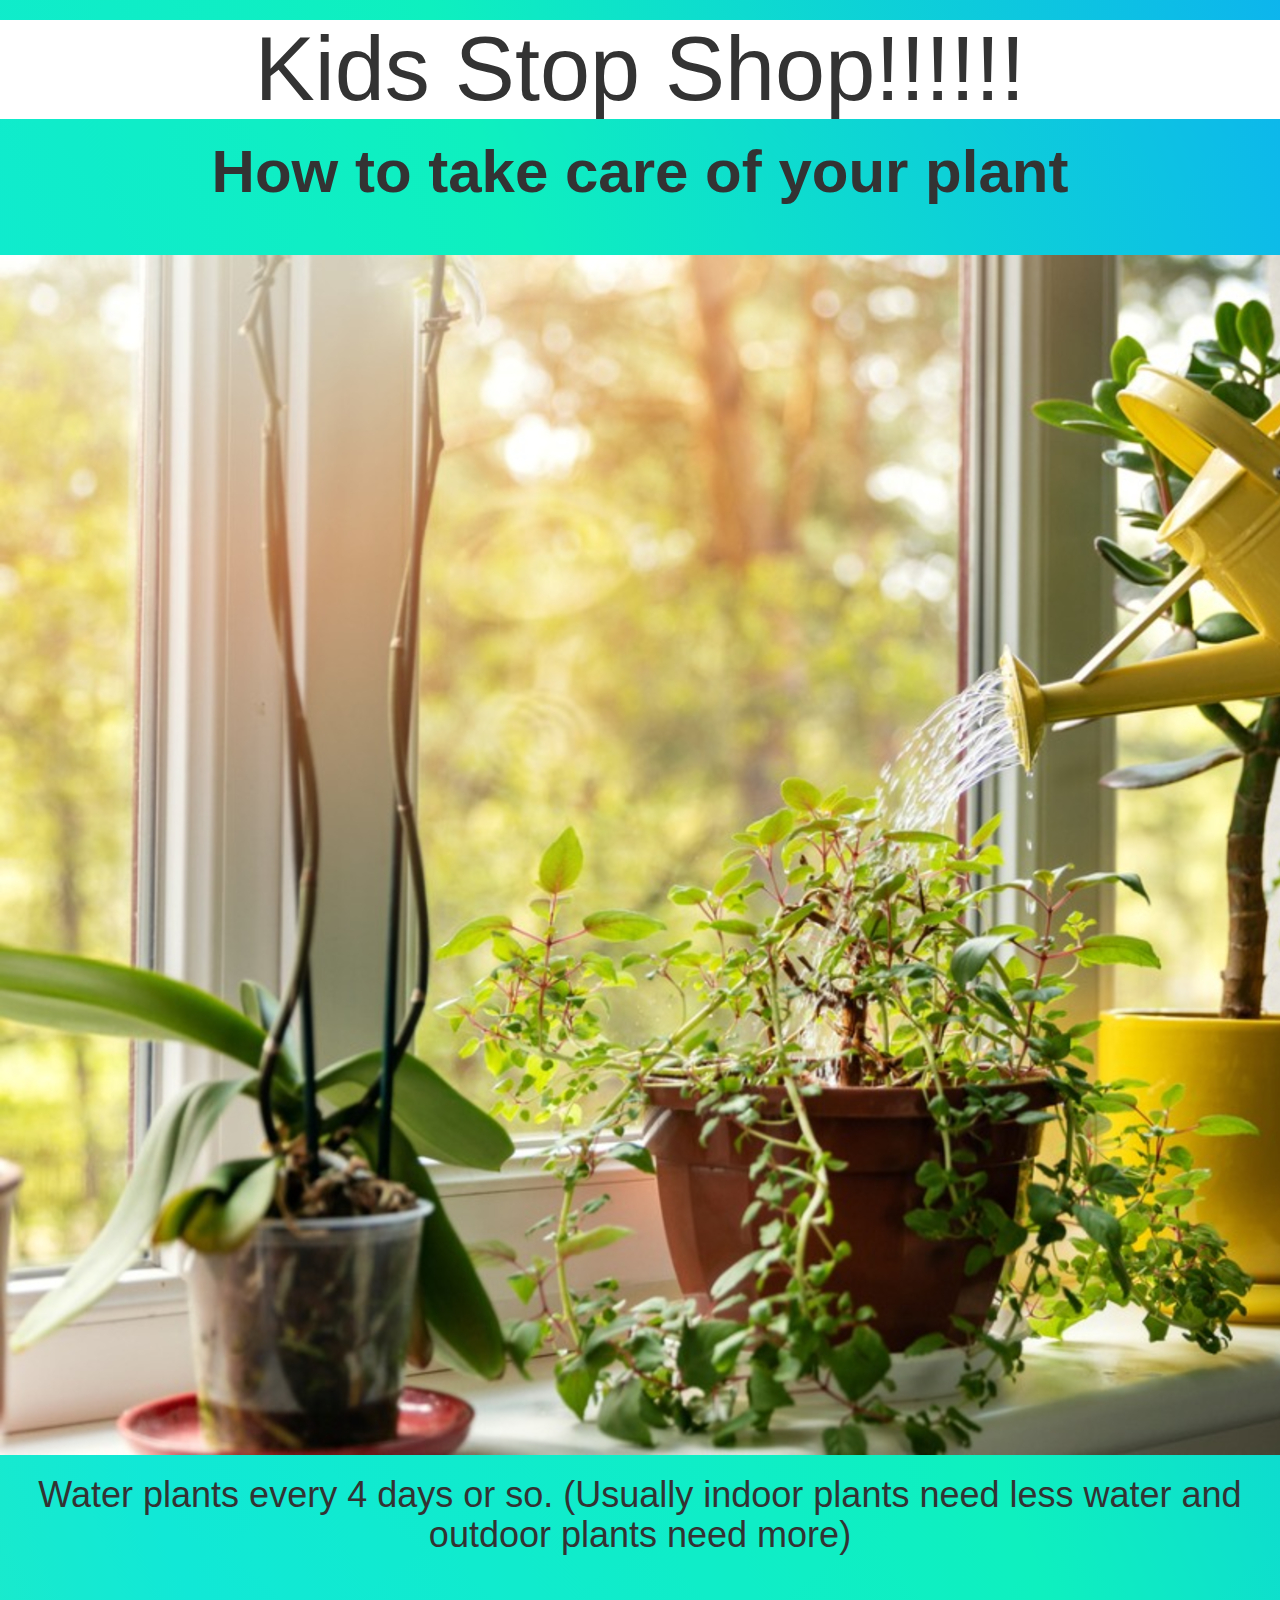
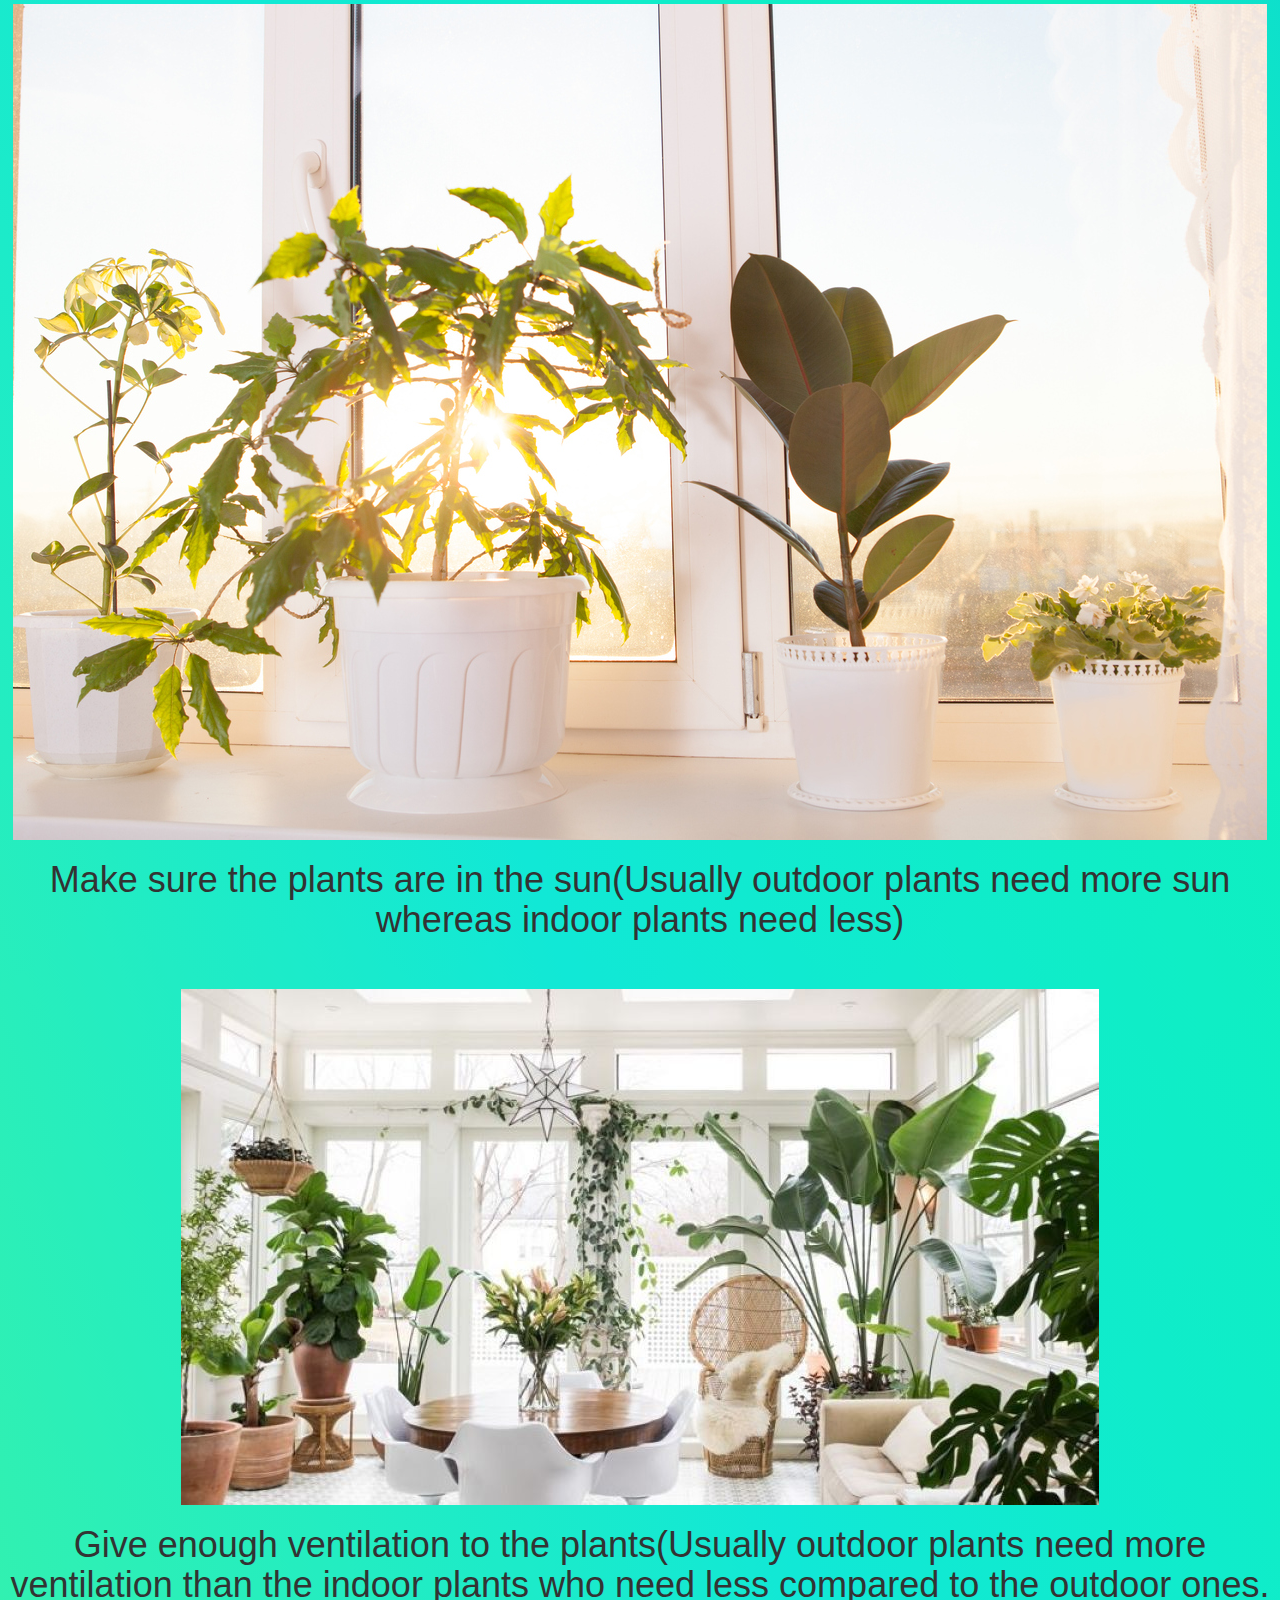
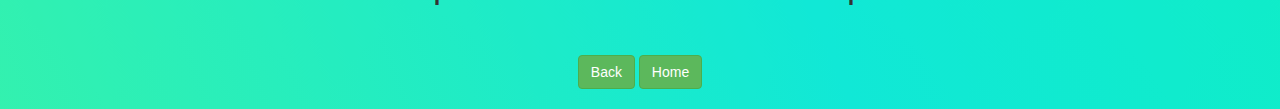
<file: plants.html>
<!DOCTYPE html>

<html>

<head>

    <link href="https://fonts.googleapis.com/css?family=Yeon+Sung&display=swap" rel="stylesheet"><meta name="viewport" content="width=device-width, initial-scale=1">

    <link rel="stylesheet" href="https://maxcdn.bootstrapcdn.com/bootstrap/3.4.0/css/bootstrap.min.css">
    <script src="https://ajax.googleapis.com/ajax/libs/jquery/3.4.1/jquery.min.js"></script>
    <script src="https://maxcdn.bootstrapcdn.com/bootstrap/3.4.0/js/bootstrap.min.js"></script>

    <title>Capstone Project</title>

    <link rel="stylesheet" type="text/css" href="style.css">

    <script src="plants.js"></script>


</head>
<body>

    <center>

        <h1 class="title">Kids Stop Shop!!!!!!</h1>

        <h1 id="title">How to take care of your plant</h1>

        <br> <br>
        
        <span><img src="plantw.jpg"> <h1>Water plants every 4 days or so. (Usually indoor plants need less water and outdoor plants need more)</h1></span>

        <br> <br>

        <span><img src="plants.jpg">         <h1>Make sure the plants are in the sun(Usually outdoor plants need more sun whereas indoor plants need less)</h1>
        </span>

        <br> <br>

        <span><img src="plantv.jpg">  <h1>Give enough ventilation to the plants(Usually outdoor plants need more ventilation than the indoor plants who need less compared to the outdoor ones.</h1></span>

        


       

        <br> <br>
    
        <span> <button id="back" onclick="back()" class="btn btn-success">Back</button> <label></label><label></label><label></label><label>                                                                                                                                  </label><button id="home" onclick="home()" class="btn btn-success">Home</button></span>

        <br> <br>
    </center>
</body></html>
</file>
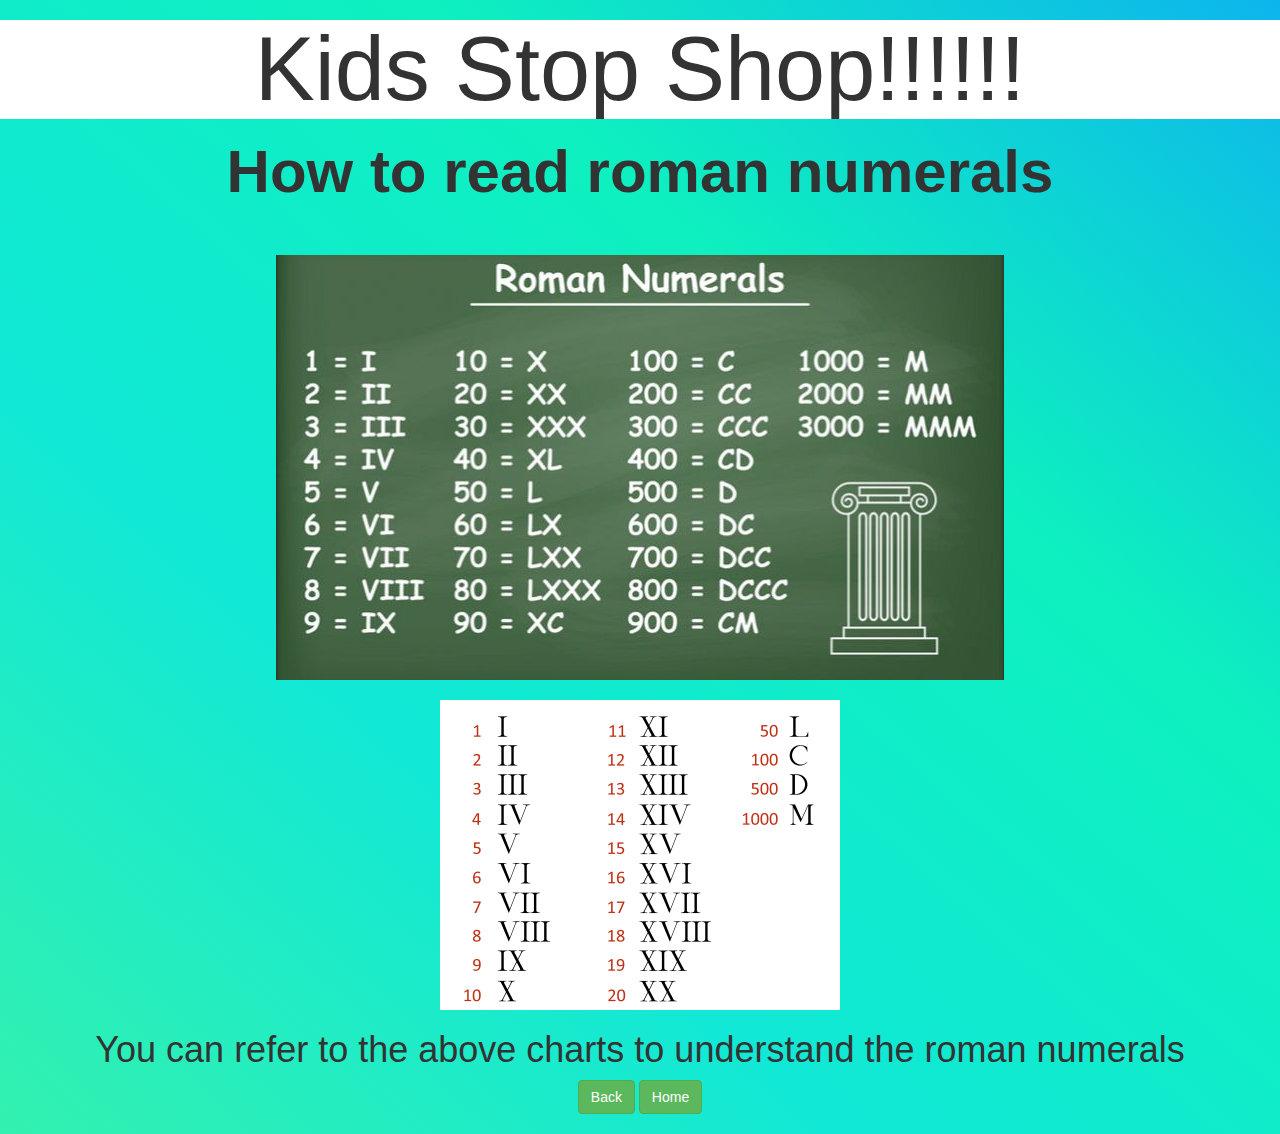
<file: time.html>
<!DOCTYPE html>

<html>

<head>

    <link href="https://fonts.googleapis.com/css?family=Yeon+Sung&display=swap" rel="stylesheet"><meta name="viewport" content="width=device-width, initial-scale=1">

    <link rel="stylesheet" href="https://maxcdn.bootstrapcdn.com/bootstrap/3.4.0/css/bootstrap.min.css">
    <script src="https://ajax.googleapis.com/ajax/libs/jquery/3.4.1/jquery.min.js"></script>
    <script src="https://maxcdn.bootstrapcdn.com/bootstrap/3.4.0/js/bootstrap.min.js"></script>

    <title>Capstone Project</title>

    <link rel="stylesheet" type="text/css" href="style.css">


            <script src="time.js"></script>

</head>
<body>

    <center>

        <h1 class="title">Kids Stop Shop!!!!!!</h1>

        <h1 id="title">How to read roman numerals</h1>

        <br> <br>

        <img src="roman.jpeg"> 
        <br>
        <br>
        <img src="numerls.png" >
        <br>

        <h1> You can refer to the above charts to understand the roman numerals</h1>
    
        <span> <button id="back" onclick="back()" class="btn btn-success">Back</button> <label></label><label></label><label></label><label>                                                                                                                                  </label><button id="home" onclick="home()" class="btn btn-success">Home</button></span>

        <br> <br>
    </center>
</body></html>
</file>
<file: style.css>
body
{
    background-image: linear-gradient(to right top, #33f1af,  #11e8d6, #0ef0bf, #0db5ed);

}

#Entertainment
{
    font-size: 50px;
}

#Learning
{
    font-size: 50px;
}

#movies
{
    font-size: 50px;
}

#Books
{
    font-size: 50px;
}

#title
{
    font-size: 60px;
    font-weight: bolder;
    
}

.image
{
    height: 180px;
    width: 200px;
}

.title
{
    font-size: 90px;
    background-color: white;
}

#titlee
{
    font-size: 90px;
    background-color: white;
}

#titlel
{
    font-size: 90px;
}


#titlem
{
    font-size: 90px;
}

.imagem
{
    width: 270px;
    height: 170px;
}

#cube
{
    font-size: 40px;
    font-weight: bolder;
}

#plants
{
    font-size: 40px;
    font-weight: bolder;
}

#time
{
    font-size: 40px;
    font-weight: bolder;

}

#romannumerals
{
    font-size: 40px;
    font-weight: bolder;
}

#shoelaces
{
    font-size: 40px;
    font-weight: bolder;
}

#hot-dog
{
    font-size: 40px;
    font-weight: bolder;
}

#movieindex
{
    width: 200px;
    height: 100px;
}

.main
{
    background-image: url("pic1.png");
}
.white
{
    color: white;
}
</file>
